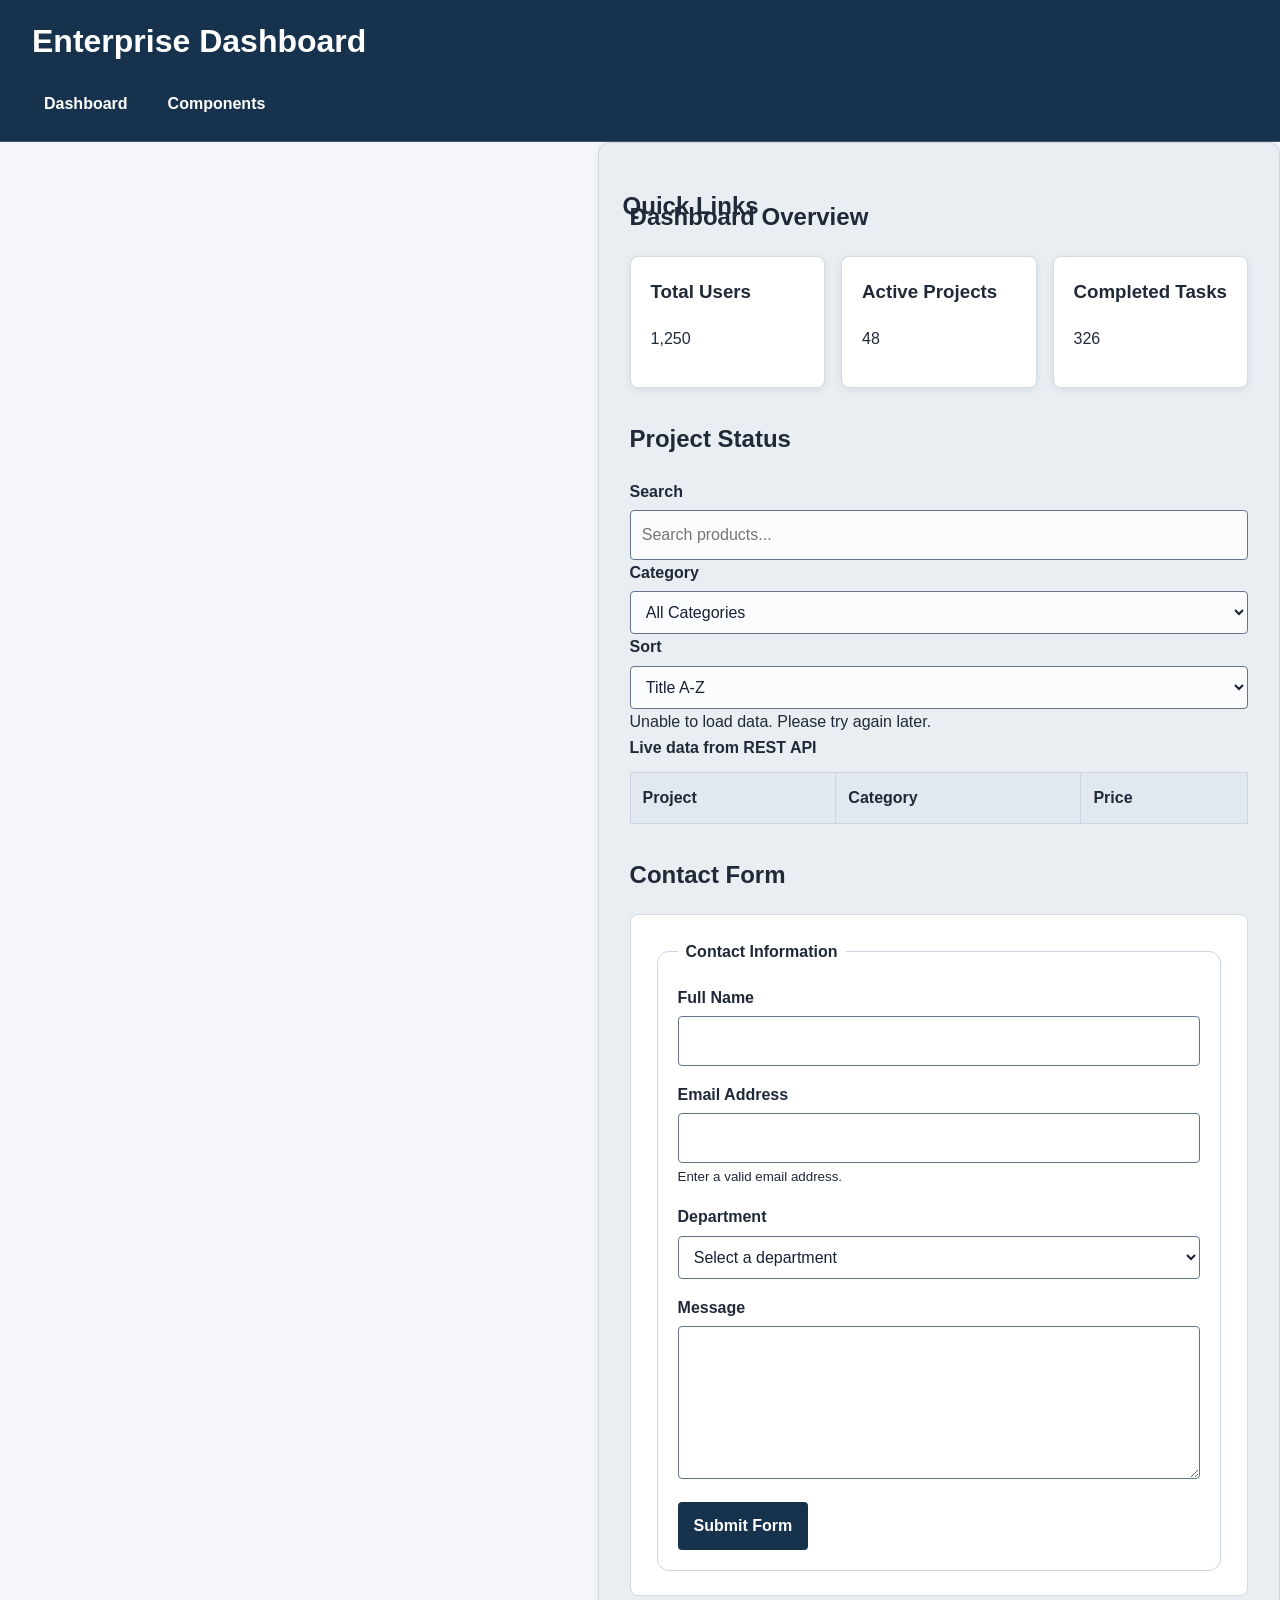
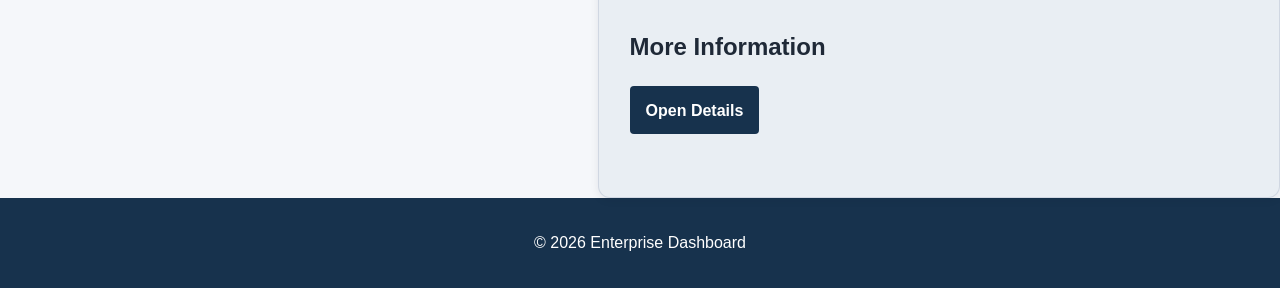
<file: index.html>
<!DOCTYPE html>
<html lang="en">
<head>
    <meta charset="UTF-8">
    <meta name="viewport" content="width=device-width, initial-scale=1.0">
    <link rel="stylesheet" href="style.css">
    <meta
        name="description"
        content="Accessible enterprise dashboard built with semantic HTML5."
    >
    <title>Enterprise Dashboard</title>
    

    <style>
        * {
            box-sizing: border-box;
        }

        body {
            margin: 0;
            font-family: Arial, sans-serif;
            line-height: 1.6;
            background: #f5f7fa;
            color: #1f2937;
        }

        header {
            background: #17324d;
            color: white;
            padding: 1rem 2rem;
        }

        header h1 {
            margin: 0 0 1rem;
        }

        nav ul {
            display: flex;
            flex-wrap: wrap;
            gap: 1rem;
            list-style: none;
            padding: 0;
            margin: 0;
        }

        nav a {
            color: white;
            text-decoration: none;
            font-weight: bold;
        }

        nav a:focus,
        button:focus,
        input:focus,
        select:focus,
        textarea:focus {
            outline: 3px solid #f4b400;
            outline-offset: 2px;
        }

        .layout {
            display: grid;
            grid-template-columns: 220px 1fr;
            min-height: 70vh;
        }

        aside {
            background: #e9eef3;
            padding: 1.5rem;
        }

        aside ul {
            list-style: none;
            padding: 0;
        }

        aside li {
            margin-bottom: 0.75rem;
        }

        aside a {
            color: #17324d;
            font-weight: bold;
        }

        main {
            padding: 2rem;
            max-width: 1200px;
        }

        section {
            margin-bottom: 2rem;
        }

        .cards {
            display: grid;
            grid-template-columns: repeat(3, 1fr);
            gap: 1rem;
        }

        article {
            background: white;
            border: 1px solid #d5dbe1;
            border-radius: 8px;
            padding: 1.25rem;
        }

        article h3 {
            margin-top: 0;
        }

        table {
            width: 100%;
            border-collapse: collapse;
            background: white;
        }

        caption {
            text-align: left;
            font-weight: bold;
            margin-bottom: 0.75rem;
        }

        th,
        td {
            border: 1px solid #cbd5e1;
            padding: 0.75rem;
            text-align: left;
        }

        th {
            background: #e2e8f0;
        }

        form {
            background: white;
            padding: 1.5rem;
            border: 1px solid #d5dbe1;
            border-radius: 8px;
            max-width: 700px;
        }

        fieldset {
            border: 1px solid #cbd5e1;
            padding: 1.25rem;
        }

        legend {
            font-weight: bold;
            padding: 0 0.5rem;
        }

        .form-group {
            margin-bottom: 1rem;
        }

        label {
            display: block;
            font-weight: bold;
            margin-bottom: 0.35rem;
        }

        input,
        select,
        textarea {
            width: 100%;
            padding: 0.7rem;
            border: 1px solid #64748b;
            border-radius: 4px;
            font: inherit;
        }

        button {
            background: #17324d;
            color: white;
            border: 0;
            padding: 0.7rem 1rem;
            border-radius: 4px;
            cursor: pointer;
            font: inherit;
            font-weight: bold;
        }

        button:hover {
            opacity: 0.9;
        }

        dialog {
            width: min(90%, 500px);
            border: 0;
            border-radius: 8px;
            padding: 1.5rem;
            box-shadow: 0 10px 30px rgba(0, 0, 0, 0.25);
        }

        dialog::backdrop {
            background: rgba(0, 0, 0, 0.5);
        }

        footer {
            background: #17324d;
            color: white;
            text-align: center;
            padding: 1rem;
        }

        @media (max-width: 800px) {
            .layout {
                grid-template-columns: 1fr;
            }

            .cards {
                grid-template-columns: 1fr;
            }

            main {
                padding: 1rem;
            }
        }
    </style>
</head>

<body>

<header>
    <h1>Enterprise Dashboard</h1>

    <nav aria-label="Main navigation">
        <ul>
            <li><a href="index.html">Dashboard</a></li>
            <li><a href="components.html">Components</a></li>
        </ul>
    </nav>
</header>

<div class="layout">

    <aside aria-label="Sidebar navigation">
        <h2>Quick Links</h2>

        <nav aria-label="Sidebar navigation">
            <ul>
                <li><a href="#overview">Overview</a></li>
                <li><a href="#projects">Projects</a></li>
                <li><a href="#contact">Contact Form</a></li>
            </ul>
        </nav>
    </aside>

    <main>

        <section id="overview" aria-labelledby="overview-heading">
            <h2 id="overview-heading">Dashboard Overview</h2>

            <div class="cards">

                <article>
                    <h3>Total Users</h3>
                    <p>1,250</p>
                </article>

                <article>
                    <h3>Active Projects</h3>
                    <p>48</p>
                </article>

                <article>
                    <h3>Completed Tasks</h3>
                    <p>326</p>
                </article>

            </div>
        </section>

        <section id="projects" aria-labelledby="projects-heading">
    <h2 id="projects-heading">Project Status</h2>

    <div class="project-controls">
        <label for="project-search">Search</label>
        <input
            type="search"
            id="project-search"
            placeholder="Search products..."
        >

        <label for="category-filter">Category</label>
        <select id="category-filter">
            <option value="all">All Categories</option>
        </select>

        <label for="sort-projects">Sort</label>
        <select id="sort-projects">
            <option value="title-asc">Title A-Z</option>
            <option value="title-desc">Title Z-A</option>
            <option value="price-asc">Price Low-High</option>
            <option value="price-desc">Price High-Low</option>
        </select>
    </div>

    <div id="loading-state" aria-live="polite">
        Loading projects...
    </div>

    <div
        id="error-state"
        role="alert"
        hidden
    ></div>

    <table>
        <caption>Live data from REST API</caption>

        <thead>
            <tr>
                <th scope="col">Project</th>
                <th scope="col">Category</th>
                <th scope="col">Price</th>
            </tr>
        </thead>

        <tbody id="project-table-body">
        </tbody>
    </table>
</section>
                       
        <section id="contact" aria-labelledby="contact-heading">
            <h2 id="contact-heading">Contact Form</h2>

            <form action="#" method="post">

                <fieldset>
                    <legend>Contact Information</legend>

                    <div class="form-group">
                        <label for="full-name">Full Name</label>
                        <input
                            type="text"
                            id="full-name"
                            name="full-name"
                            autocomplete="name"
                            required
                        >
                    </div>

                    <div class="form-group">
                        <label for="email">Email Address</label>
                        <input
                            type="email"
                            id="email"
                            name="email"
                            autocomplete="email"
                            required
                            aria-describedby="email-help"
                        >
                        <small id="email-help">
                            Enter a valid email address.
                        </small>
                    </div>

                    <div class="form-group">
                        <label for="department">Department</label>
                        <select
                            id="department"
                            name="department"
                            required
                        >
                            <option value="">Select a department</option>
                            <option value="sales">Sales</option>
                            <option value="support">Support</option>
                            <option value="development">Development</option>
                        </select>
                    </div>

                    <div class="form-group">
                        <label for="message">Message</label>
                        <textarea
                            id="message"
                            name="message"
                            rows="5"
                            required
                        ></textarea>
                    </div>

                    <button type="submit">Submit Form</button>
                </fieldset>

            </form>
        </section>

        <section aria-labelledby="dialog-heading">
            <h2 id="dialog-heading">More Information</h2>

            <button
                type="button"
                id="open-dialog"
                aria-haspopup="dialog"
            >
                Open Details
            </button>

            <dialog id="details-dialog" aria-labelledby="details-title">
                <h2 id="details-title">Dashboard Details</h2>

                <p>
                    This dashboard demonstrates semantic HTML5 structure,
                    accessible forms, tables, navigation, and modal dialog behavior.
                </p>

                <button type="button" id="close-dialog">
                    Close
                </button>
            </dialog>
        </section>

    </main>
</div>

<footer>
    <p>&copy; 2026 Enterprise Dashboard</p>
</footer>

<script>
    const dialog = document.getElementById("details-dialog");
    const openButton = document.getElementById("open-dialog");
    const closeButton = document.getElementById("close-dialog");

    openButton.addEventListener("click", function () {
        dialog.showModal();
    });

    closeButton.addEventListener("click", function () {
        dialog.close();
    });
</script>
<script src="app.js"></script>
</body>
</html>
</file>
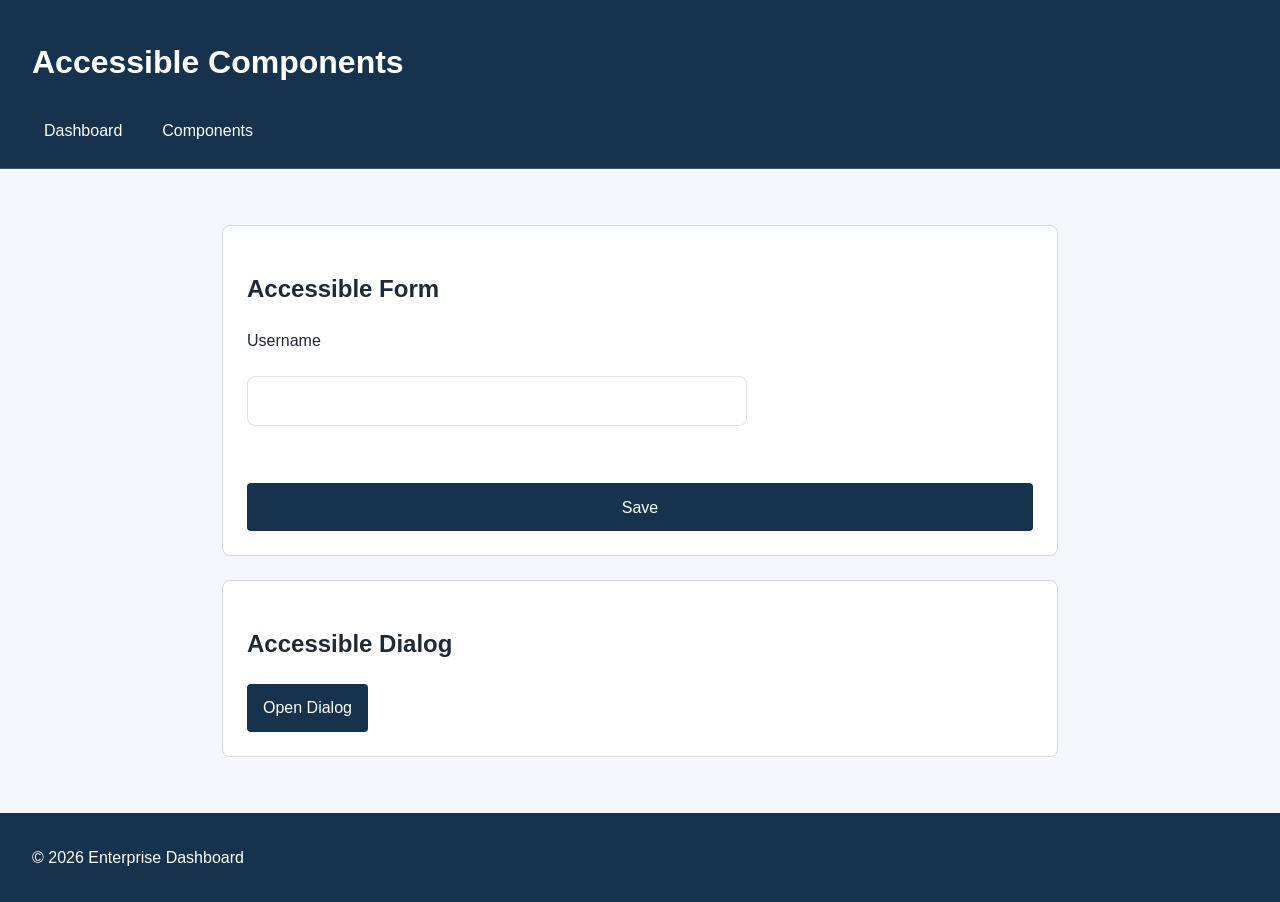
<file: components.html>
<!DOCTYPE html>
<html lang="en">
<head>
    <meta charset="UTF-8">
    <meta name="viewport" content="width=device-width, initial-scale=1.0">
    <link rel="stylesheet" href="style.css">
    <meta
        name="description"
        content="Accessible HTML components for the enterprise dashboard."
    >
    <title>Accessible Components</title>

    <style>
        body {
            margin: 0;
            font-family: Arial, sans-serif;
            line-height: 1.6;
            background: #f5f7fa;
            color: #1f2937;
        }

        header,
        footer {
            background: #17324d;
            color: white;
            padding: 1rem 2rem;
        }

        nav ul {
            display: flex;
            gap: 1rem;
            list-style: none;
            padding: 0;
        }

        nav a {
            color: white;
        }

        main {
            max-width: 900px;
            margin: auto;
            padding: 2rem;
        }

        section {
            background: white;
            padding: 1.5rem;
            margin-bottom: 1.5rem;
            border: 1px solid #d5dbe1;
            border-radius: 8px;
        }

        button {
            background: #17324d;
            color: white;
            border: 0;
            padding: 0.7rem 1rem;
            cursor: pointer;
            border-radius: 4px;
        }

        button:focus,
        a:focus,
        input:focus {
            outline: 3px solid #f4b400;
            outline-offset: 2px;
        }

        input {
            display: block;
            width: 100%;
            max-width: 500px;
            padding: 0.7rem;
            margin-top: 0.4rem;
        }

        dialog {
            padding: 1.5rem;
            border: 0;
            border-radius: 8px;
        }
    </style>
</head>

<body>

<header>
    <h1>Accessible Components</h1>

    <nav aria-label="Main navigation">
        <ul>
            <li><a href="index.html">Dashboard</a></li>
            <li><a href="components.html">Components</a></li>
        </ul>
    </nav>
</header>

<main>

    <section aria-labelledby="form-heading">
        <h2 id="form-heading">Accessible Form</h2>

        <form action="#" method="post">
            <label for="username">Username</label>
            <input
                type="text"
                id="username"
                name="username"
                required
                aria-required="true"
                autocomplete="username"
            >

            <br>

            <button type="submit">Save</button>
        </form>
    </section>

    <section aria-labelledby="dialog-heading">
        <h2 id="dialog-heading">Accessible Dialog</h2>

        <button type="button" id="show-dialog">
            Open Dialog
        </button>

        <dialog id="component-dialog" aria-labelledby="component-dialog-title">
            <h3 id="component-dialog-title">Component Information</h3>

            <p>
                This dialog is included to demonstrate an accessible
                modal component.
            </p>

            <button type="button" id="hide-dialog">
                Close Dialog
            </button>
        </dialog>
    </section>

</main>

<footer>
    <p>&copy; 2026 Enterprise Dashboard</p>
</footer>

<script>
    const componentDialog =
        document.getElementById("component-dialog");

    document.getElementById("show-dialog")
        .addEventListener("click", function () {
            componentDialog.showModal();
        });

    document.getElementById("hide-dialog")
        .addEventListener("click", function () {
            componentDialog.close();
        });
</script>

</body>
</html>
</file>
<file: style.css>
/* =========================================
   Task 4 - Responsive Design Tokens
   Mobile-First CSS Architecture
   ========================================= */

:root {
  --font-family: system-ui, -apple-system, BlinkMacSystemFont, "Segoe UI", sans-serif;

  --color-bg: #f5f7fb;
  --color-surface: rgba(255, 255, 255, 0.82);
  --color-text: #172033;
  --color-muted: #64748b;
  --color-primary: #2563eb;
  --color-primary-hover: #1d4ed8;
  --color-border: rgba(148, 163, 184, 0.3);

  --space-1: 0.25rem;
  --space-2: 0.5rem;
  --space-3: 0.75rem;
  --space-4: 1rem;
  --space-5: 1.5rem;
  --space-6: 2rem;
  --space-7: 3rem;

  --radius-sm: 0.5rem;
  --radius-md: 0.75rem;
  --radius-lg: 1rem;

  --shadow-sm: 0 2px 8px rgba(15, 23, 42, 0.08);
  --shadow-md: 0 8px 24px rgba(15, 23, 42, 0.12);

  --transition: 180ms ease;
}

[data-theme="dark"] {
  --color-bg: #0f172a;
  --color-surface: rgba(30, 41, 59, 0.82);
  --color-text: #f8fafc;
  --color-muted: #cbd5e1;
  --color-primary: #60a5fa;
  --color-primary-hover: #93c5fd;
  --color-border: rgba(148, 163, 184, 0.25);
}

* {
  box-sizing: border-box;
}

html {
  color-scheme: light;
  scroll-behavior: smooth;
}

html[data-theme="dark"] {
  color-scheme: dark;
}

body {
  margin: 0;
  min-width: 320px;
  overflow-x: hidden;
  font-family: var(--font-family);
  line-height: 1.6;
  color: var(--color-text);
  background: var(--color-bg);
}

img,
svg {
  max-width: 100%;
  height: auto;
}

button,
input,
select,
textarea {
  font: inherit;
}

button {
  cursor: pointer;
}

:focus-visible {
  outline: 3px solid var(--color-primary);
  outline-offset: 3px;
}

/* Main layout - mobile first */
.dashboard {
  display: flex;
  flex-direction: column;
  min-height: 100vh;
}

header {
  padding: var(--space-4);
  border-bottom: 1px solid var(--color-border);
  background: var(--color-surface);
  backdrop-filter: blur(14px);
  -webkit-backdrop-filter: blur(14px);
}

nav ul {
  display: flex;
  flex-wrap: wrap;
  gap: var(--space-2);
  margin: 0;
  padding: 0;
  list-style: none;
}

nav a {
  display: inline-block;
  padding: var(--space-2) var(--space-3);
  color: var(--color-text);
  text-decoration: none;
  border-radius: var(--radius-sm);
  transition:
    background var(--transition),
    transform var(--transition);
}

nav a:hover {
  background: var(--color-border);
  transform: translateY(-1px);
}

main {
  width: 100%;
  max-width: 1440px;
  margin-inline: auto;
  padding: var(--space-4);
}

aside {
  padding: var(--space-4);
  border: 1px solid var(--color-border);
  border-radius: var(--radius-md);
  background: var(--color-surface);
  box-shadow: var(--shadow-sm);
}

section {
  margin-block: var(--space-5);
}

/* Flexible card/grid system */
.dashboard-grid,
.cards,
.card-grid {
  display: grid;
  grid-template-columns: 1fr;
  gap: var(--space-4);
}

article {
  min-width: 0;
  padding: var(--space-4);
  border: 1px solid var(--color-border);
  border-radius: var(--radius-md);
  background: var(--color-surface);
  box-shadow: var(--shadow-sm);
  backdrop-filter: blur(12px);
  -webkit-backdrop-filter: blur(12px);
  transition:
    transform var(--transition),
    box-shadow var(--transition);
}

article:hover {
  transform: translateY(-2px);
  box-shadow: var(--shadow-md);
}

/* Flexbox utilities */
.flex {
  display: flex;
  flex-wrap: wrap;
  gap: var(--space-4);
  align-items: center;
}

.flex-between {
  display: flex;
  flex-wrap: wrap;
  justify-content: space-between;
  gap: var(--space-4);
  align-items: center;
}

/* Forms */
form {
  display: grid;
  gap: var(--space-4);
}

fieldset {
  min-width: 0;
  border: 1px solid var(--color-border);
  border-radius: var(--radius-md);
  padding: var(--space-4);
}

input,
select,
textarea {
  width: 100%;
  max-width: 100%;
  padding: var(--space-3);
  color: var(--color-text);
  background: var(--color-surface);
  border: 1px solid var(--color-border);
  border-radius: var(--radius-sm);
}

button,
.button {
  padding: var(--space-3) var(--space-4);
  color: #fff;
  background: var(--color-primary);
  border: 0;
  border-radius: var(--radius-sm);
  transition:
    background var(--transition),
    transform var(--transition);
}

button:hover,
.button:hover {
  background: var(--color-primary-hover);
  transform: translateY(-1px);
}

/* Tables */
.table-wrapper {
  width: 100%;
  overflow-x: auto;
  -webkit-overflow-scrolling: touch;
}

table {
  width: 100%;
  min-width: 600px;
  border-collapse: collapse;
}

th,
td {
  padding: var(--space-3);
  text-align: left;
  border-bottom: 1px solid var(--color-border);
}

/* 320px+ */
@media (min-width: 320px) {
  main {
    padding: var(--space-5);
  }
}

/* 768px+ */
@media (min-width: 768px) {
  .dashboard {
    display: grid;
    grid-template-columns: 220px minmax(0, 1fr);
    grid-template-areas:
      "header header"
      "aside main"
      "footer footer";
  }

  header {
    grid-area: header;
  }

  aside {
    grid-area: aside;
  }

  main {
    grid-area: main;
    padding: var(--space-6);
  }

  .dashboard-grid,
  .cards,
  .card-grid {
    grid-template-columns: repeat(2, minmax(0, 1fr));
  }
}

/* 1024px+ */
@media (min-width: 1024px) {
  .dashboard-grid,
  .cards,
  .card-grid {
    grid-template-columns: repeat(3, minmax(0, 1fr));
  }

  main {
    padding: var(--space-7);
  }
}

/* 1440px+ */
@media (min-width: 1440px) {
  main {
    padding: var(--space-7);
  }

  .dashboard-grid,
  .cards,
  .card-grid {
    grid-template-columns: repeat(4, minmax(0, 1fr));
  }
}

/* Reduced motion accessibility */
@media (prefers-reduced-motion: reduce) {
  *,
  *::before,
  *::after {
    scroll-behavior: auto !important;
    transition-duration: 0.01ms !important;
    animation-duration: 0.01ms !important;
  }
}
</file>
